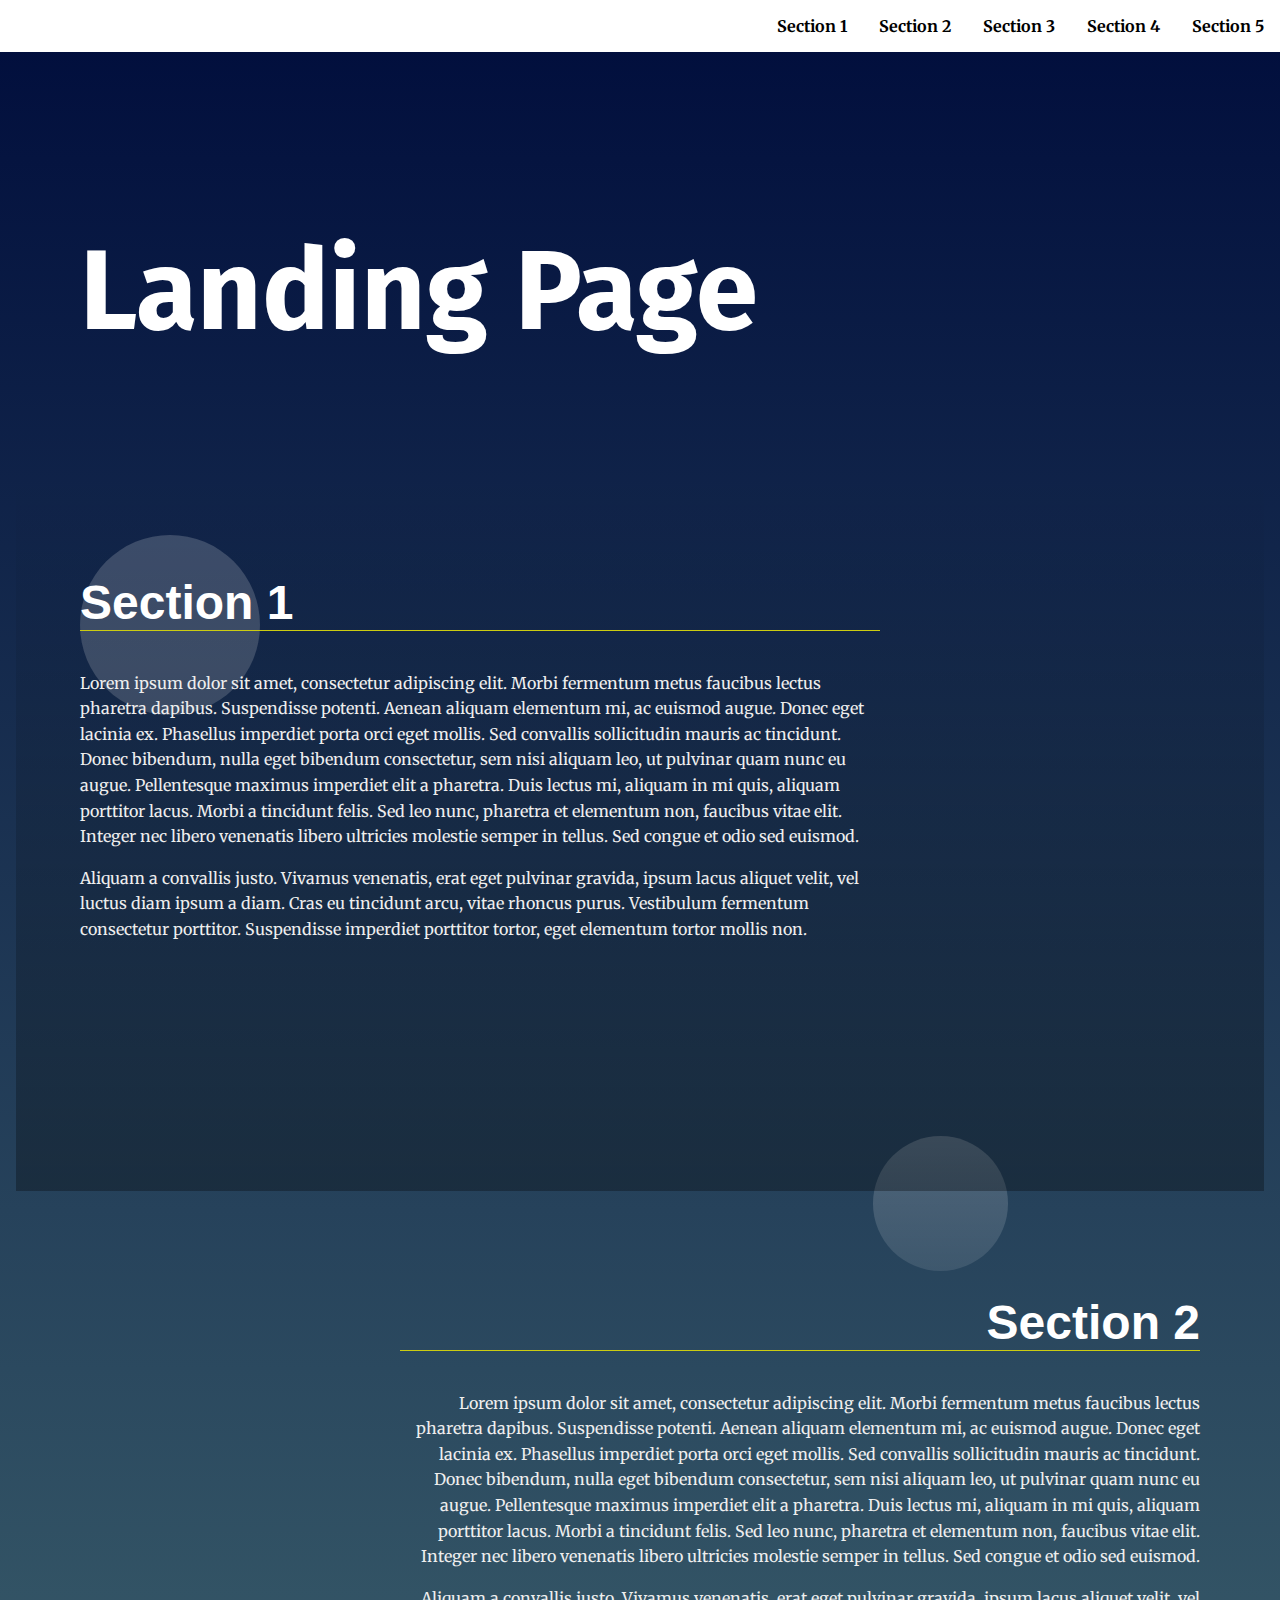
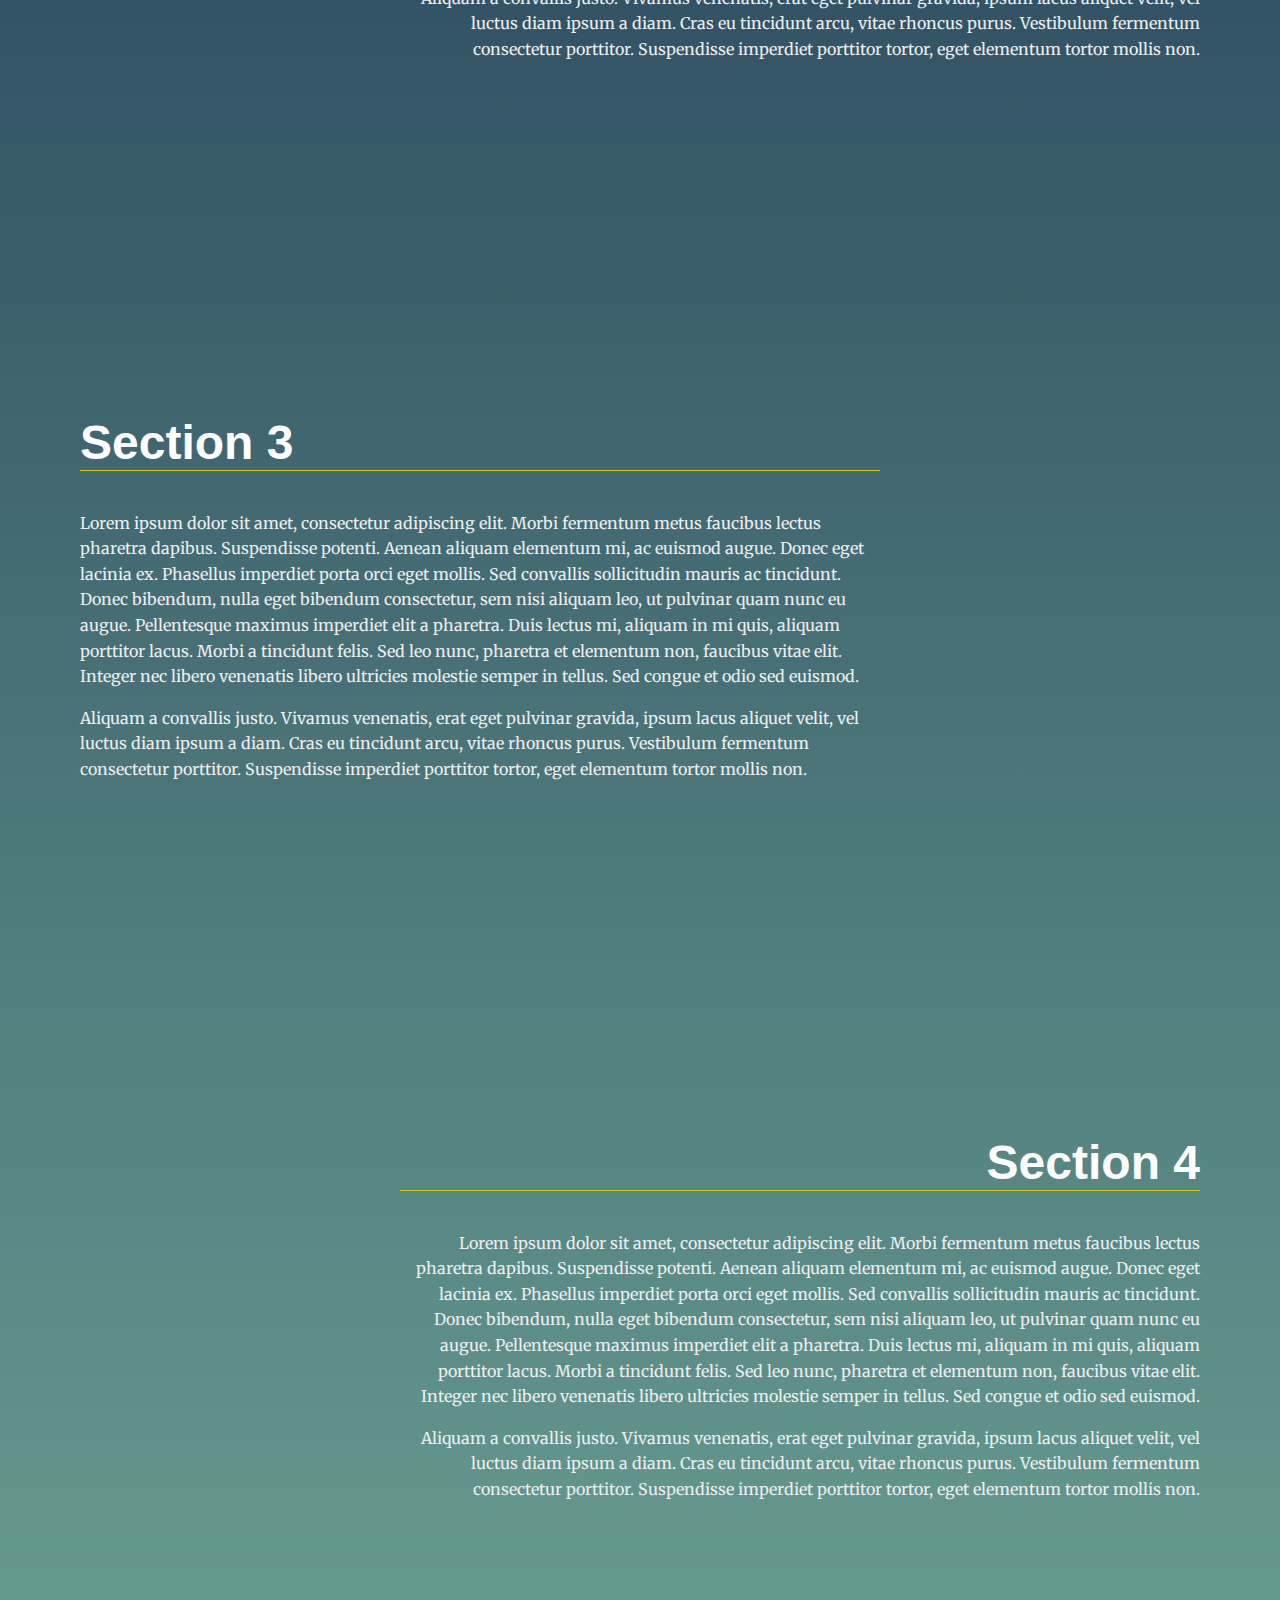
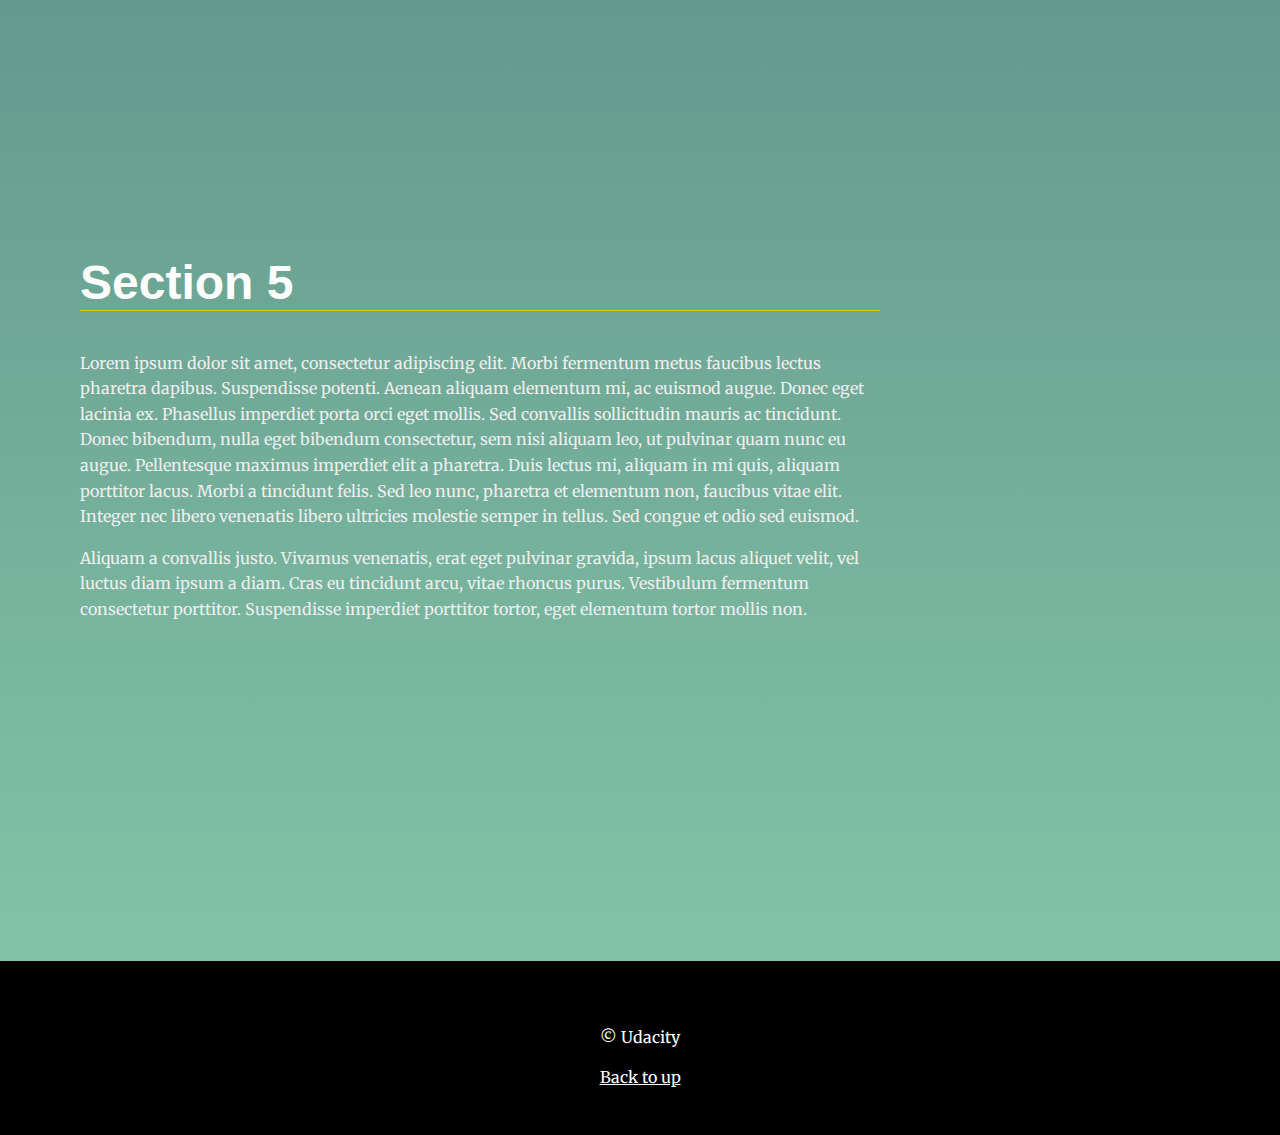
<file: index.html>
<!DOCTYPE html>
<html lang="en">
  <head>
    <meta charset="UTF-8">
    <meta name="viewport" content="width=device-width, initial-scale=1.0">
    <meta http-equiv="X-UA-Compatible" content="ie=edge">
    <title>Manipulating the DOM</title>
    <!-- Load Google Fonts -->
    <link href="https://fonts.googleapis.com/css?family=Fira+Sans:900|Merriweather&display=swap" rel="stylesheet">  
    <!-- Load Styles -->
    <link href="css/styles.css" rel="stylesheet">
  </head>

  <body>
    <!-- HTML Follows BEM naming conventions 
    IDs are only used for sections to connect menu achors to sections -->
    <header class="page__header">
      <nav class="navbar__menu">
        <!-- Navigation starts as empty UL that will be populated with JS -->
        <ul id="navbar__list">
        </ul>
      </nav>
    </header>

    <main>
      <header class="main__hero">
        <h1 >Landing Page </h1>
      </header>
      <!-- Each Section has an ID (used for the anchor) and 
      a data attribute that will populate the li node.
      Adding more sections will automatically populate nav.
      The first section is set to active class by default -->
      <section id="section1" data-nav="Section 1" class="active-section">
        <div class="landing__container">
          <h2> Section 1</h2>
          <p>Lorem ipsum dolor sit amet, consectetur adipiscing elit. Morbi fermentum metus faucibus lectus pharetra dapibus. Suspendisse potenti. Aenean aliquam elementum mi, ac euismod augue. Donec eget lacinia ex. Phasellus imperdiet porta orci eget mollis. Sed convallis sollicitudin mauris ac tincidunt. Donec bibendum, nulla eget bibendum consectetur, sem nisi aliquam leo, ut pulvinar quam nunc eu augue. Pellentesque maximus imperdiet elit a pharetra. Duis lectus mi, aliquam in mi quis, aliquam porttitor lacus. Morbi a tincidunt felis. Sed leo nunc, pharetra et elementum non, faucibus vitae elit. Integer nec libero venenatis libero ultricies molestie semper in tellus. Sed congue et odio sed euismod.</p>

          <p>Aliquam a convallis justo. Vivamus venenatis, erat eget pulvinar gravida, ipsum lacus aliquet velit, vel luctus diam ipsum a diam. Cras eu tincidunt arcu, vitae rhoncus purus. Vestibulum fermentum consectetur porttitor. Suspendisse imperdiet porttitor tortor, eget elementum tortor mollis non.</p>
        </div>
          
      </section>

      <section id="section2" data-nav="Section 2" >
        <div class="landing__container">
          <h2>Section 2</h2>
          <p>Lorem ipsum dolor sit amet, consectetur adipiscing elit. Morbi fermentum metus faucibus lectus pharetra dapibus. Suspendisse potenti. Aenean aliquam elementum mi, ac euismod augue. Donec eget lacinia ex. Phasellus imperdiet porta orci eget mollis. Sed convallis sollicitudin mauris ac tincidunt. Donec bibendum, nulla eget bibendum consectetur, sem nisi aliquam leo, ut pulvinar quam nunc eu augue. Pellentesque maximus imperdiet elit a pharetra. Duis lectus mi, aliquam in mi quis, aliquam porttitor lacus. Morbi a tincidunt felis. Sed leo nunc, pharetra et elementum non, faucibus vitae elit. Integer nec libero venenatis libero ultricies molestie semper in tellus. Sed congue et odio sed euismod.</p>

          <p>Aliquam a convallis justo. Vivamus venenatis, erat eget pulvinar gravida, ipsum lacus aliquet velit, vel luctus diam ipsum a diam. Cras eu tincidunt arcu, vitae rhoncus purus. Vestibulum fermentum consectetur porttitor. Suspendisse imperdiet porttitor tortor, eget elementum tortor mollis non.</p>
        </div>
      </section>

      <section id="section3" data-nav="Section 3">
        <div class="landing__container">
          <h2>Section 3</h2>
          <p>Lorem ipsum dolor sit amet, consectetur adipiscing elit. Morbi fermentum metus faucibus lectus pharetra dapibus. Suspendisse potenti. Aenean aliquam elementum mi, ac euismod augue. Donec eget lacinia ex. Phasellus imperdiet porta orci eget mollis. Sed convallis sollicitudin mauris ac tincidunt. Donec bibendum, nulla eget bibendum consectetur, sem nisi aliquam leo, ut pulvinar quam nunc eu augue. Pellentesque maximus imperdiet elit a pharetra. Duis lectus mi, aliquam in mi quis, aliquam porttitor lacus. Morbi a tincidunt felis. Sed leo nunc, pharetra et elementum non, faucibus vitae elit. Integer nec libero venenatis libero ultricies molestie semper in tellus. Sed congue et odio sed euismod.</p>

          <p>Aliquam a convallis justo. Vivamus venenatis, erat eget pulvinar gravida, ipsum lacus aliquet velit, vel luctus diam ipsum a diam. Cras eu tincidunt arcu, vitae rhoncus purus. Vestibulum fermentum consectetur porttitor. Suspendisse imperdiet porttitor tortor, eget elementum tortor mollis non.</p>
        </div>
      </section>

      <section id="section4" data-nav="Section 4">
        <div class="landing__container">
          <h2>Section 4</h2>
          <p>Lorem ipsum dolor sit amet, consectetur adipiscing elit. Morbi fermentum metus faucibus lectus pharetra dapibus. Suspendisse potenti. Aenean aliquam elementum mi, ac euismod augue. Donec eget lacinia ex. Phasellus imperdiet porta orci eget mollis. Sed convallis sollicitudin mauris ac tincidunt. Donec bibendum, nulla eget bibendum consectetur, sem nisi aliquam leo, ut pulvinar quam nunc eu augue. Pellentesque maximus imperdiet elit a pharetra. Duis lectus mi, aliquam in mi quis, aliquam porttitor lacus. Morbi a tincidunt felis. Sed leo nunc, pharetra et elementum non, faucibus vitae elit. Integer nec libero venenatis libero ultricies molestie semper in tellus. Sed congue et odio sed euismod.</p>

          <p>Aliquam a convallis justo. Vivamus venenatis, erat eget pulvinar gravida, ipsum lacus aliquet velit, vel luctus diam ipsum a diam. Cras eu tincidunt arcu, vitae rhoncus purus. Vestibulum fermentum consectetur porttitor. Suspendisse imperdiet porttitor tortor, eget elementum tortor mollis non.</p>
        </div>
      </section>

      <section id="section5" data-nav="Section 5">
        <div class="landing__container">
          <h2 >Section 5</h2>
          <p>Lorem ipsum dolor sit amet, consectetur adipiscing elit. Morbi fermentum metus faucibus lectus pharetra dapibus. Suspendisse potenti. Aenean aliquam elementum mi, ac euismod augue. Donec eget lacinia ex. Phasellus imperdiet porta orci eget mollis. Sed convallis sollicitudin mauris ac tincidunt. Donec bibendum, nulla eget bibendum consectetur, sem nisi aliquam leo, ut pulvinar quam nunc eu augue. Pellentesque maximus imperdiet elit a pharetra. Duis lectus mi, aliquam in mi quis, aliquam porttitor lacus. Morbi a tincidunt felis. Sed leo nunc, pharetra et elementum non, faucibus vitae elit. Integer nec libero venenatis libero ultricies molestie semper in tellus. Sed congue et odio sed euismod.</p>

          <p>Aliquam a convallis justo. Vivamus venenatis, erat eget pulvinar gravida, ipsum lacus aliquet velit, vel luctus diam ipsum a diam. Cras eu tincidunt arcu, vitae rhoncus purus. Vestibulum fermentum consectetur porttitor. Suspendisse imperdiet porttitor tortor, eget elementum tortor mollis non.</p>
        </div>
      </section>
    </main>
    
    <footer class="page__footer">
      <p>&copy Udacity</p>
      <a id="scroll_to_up" >Back to up</a>
    </footer>

    <!-- Load Scripts-->
    <script src="js/app.js"></script>
  </body>
</html>
</file>
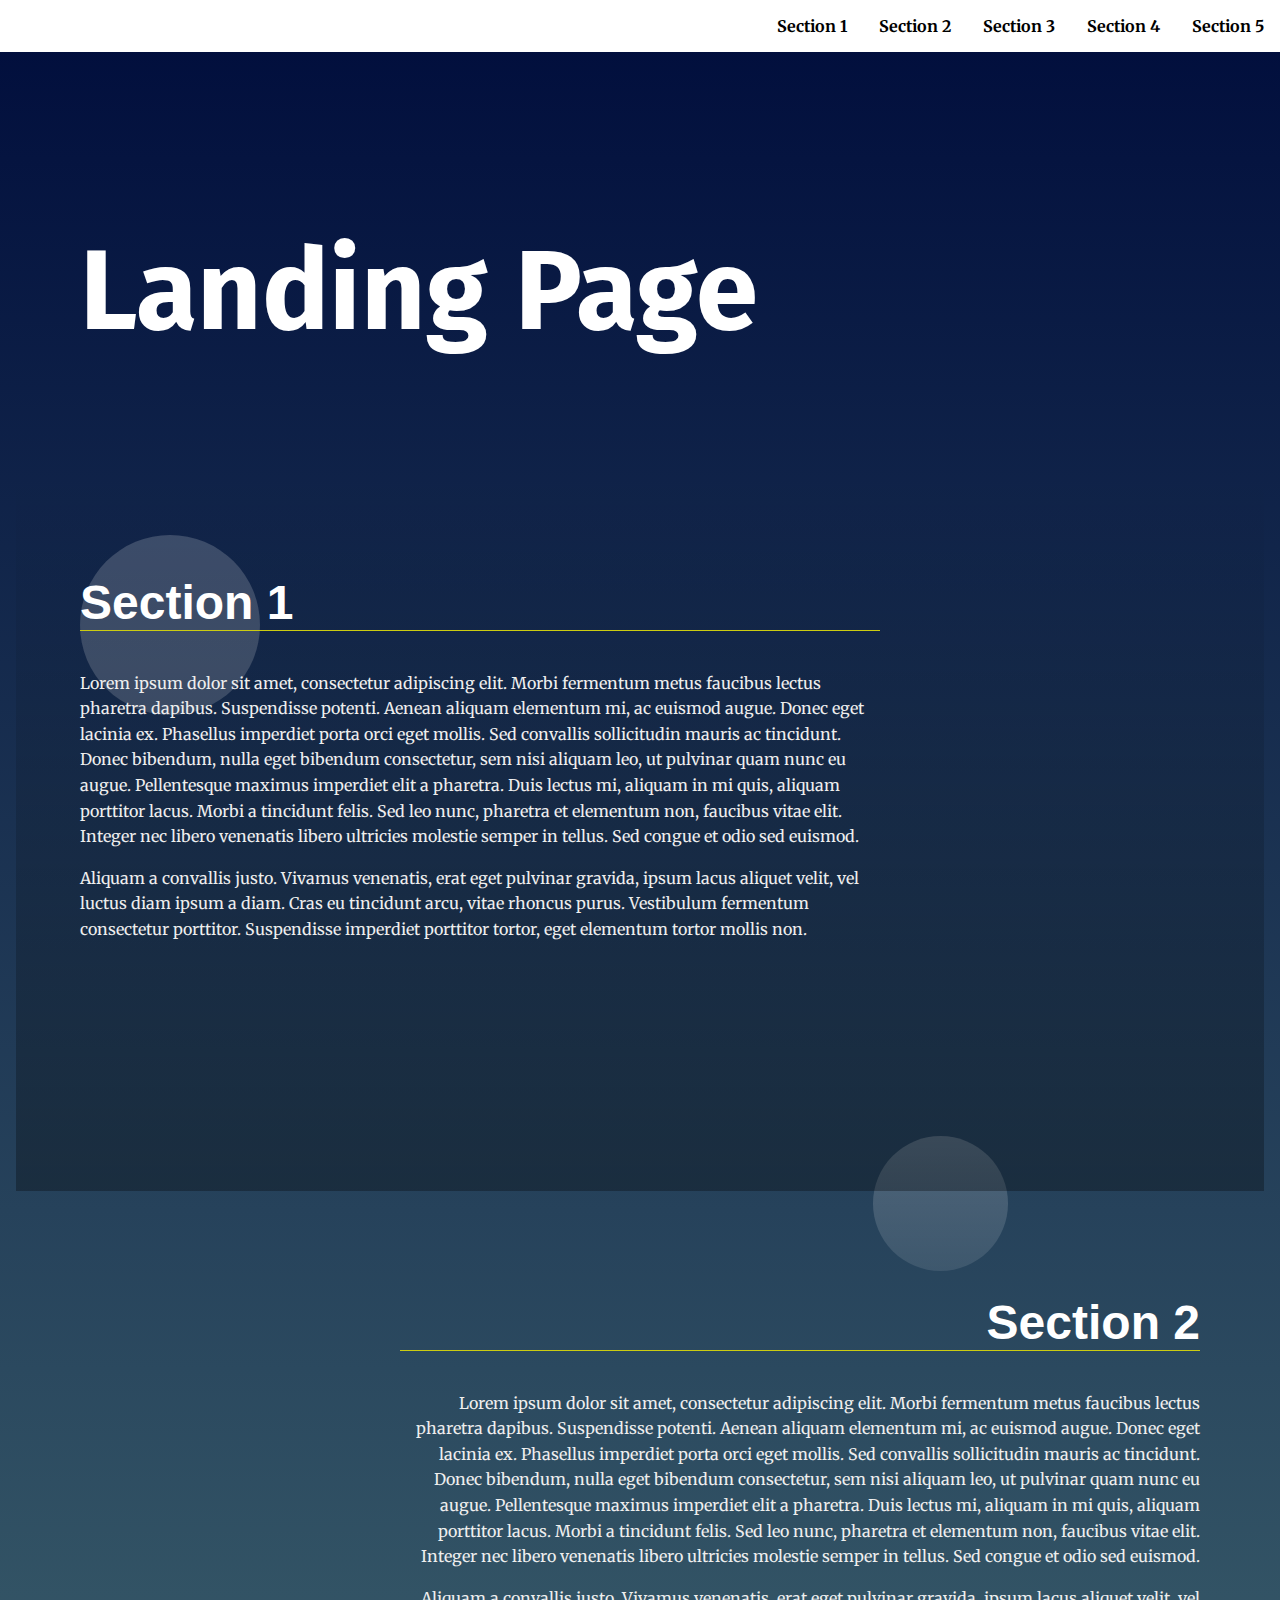
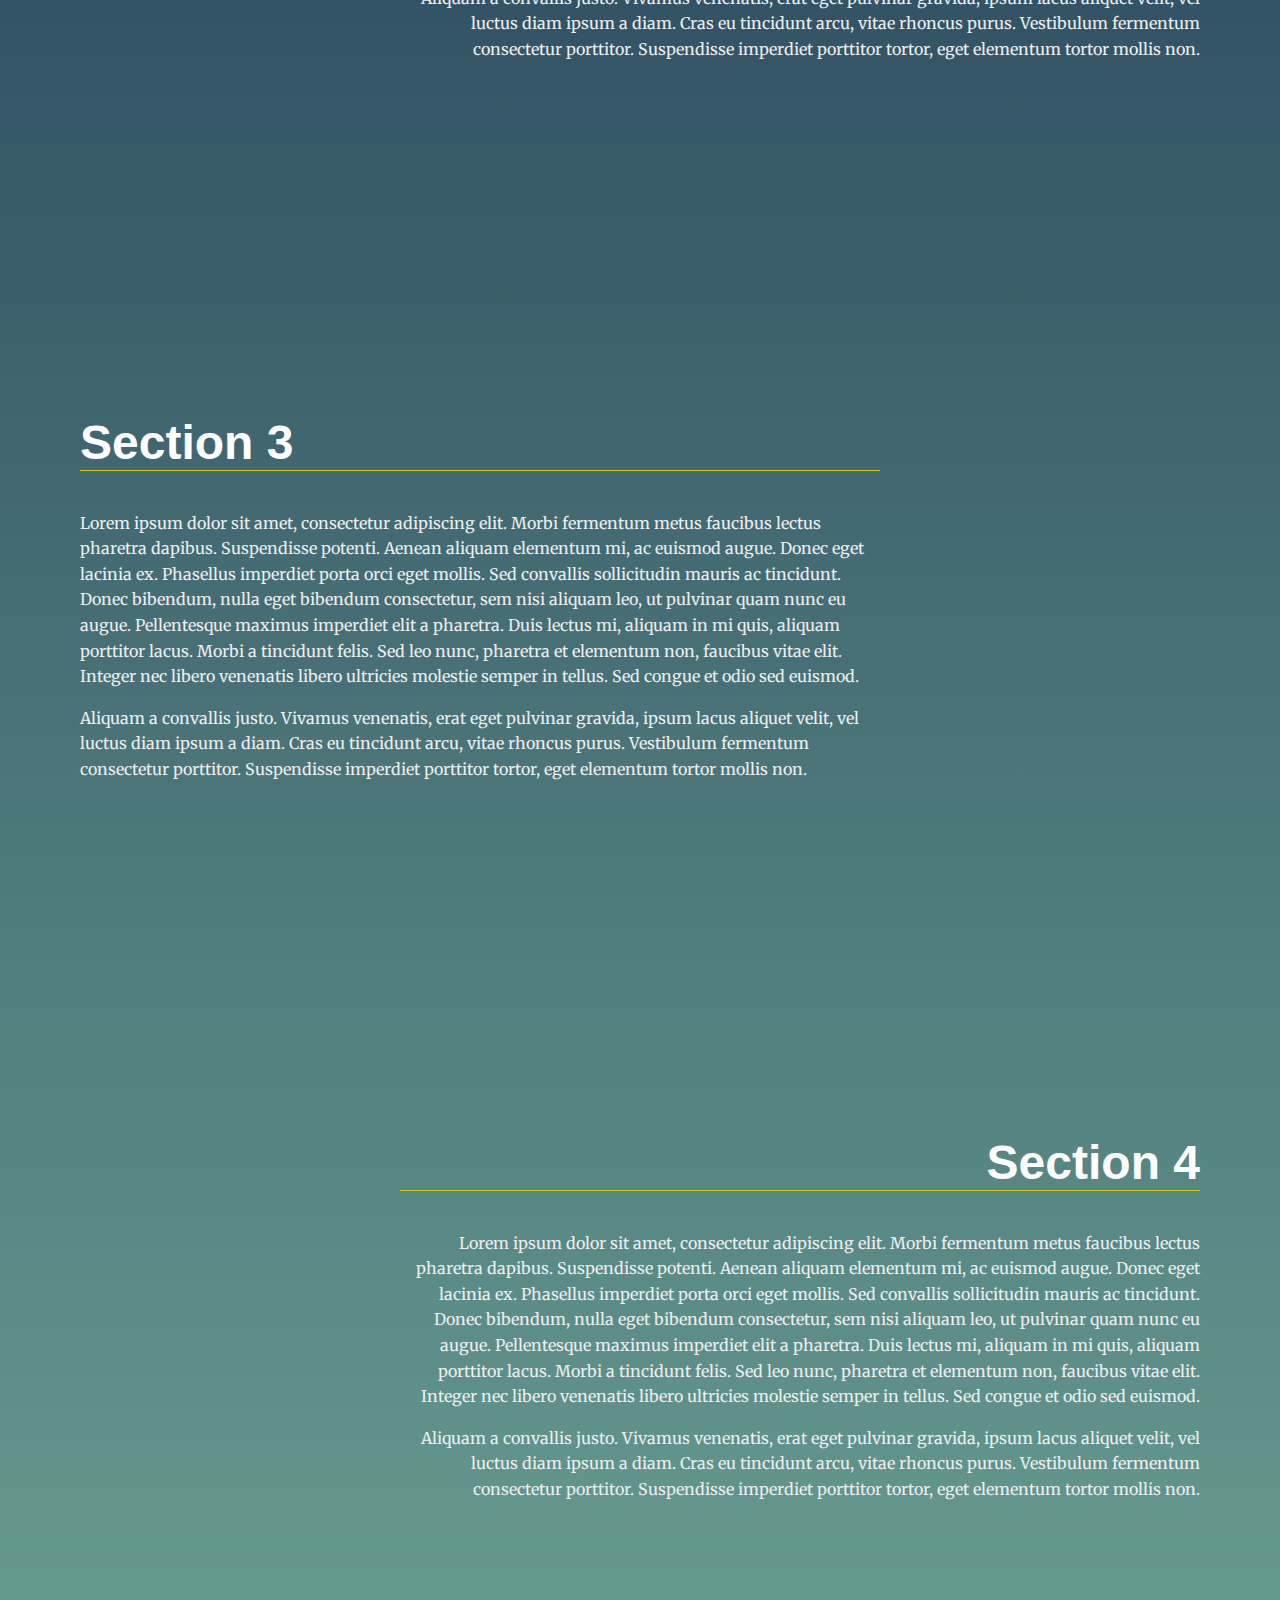
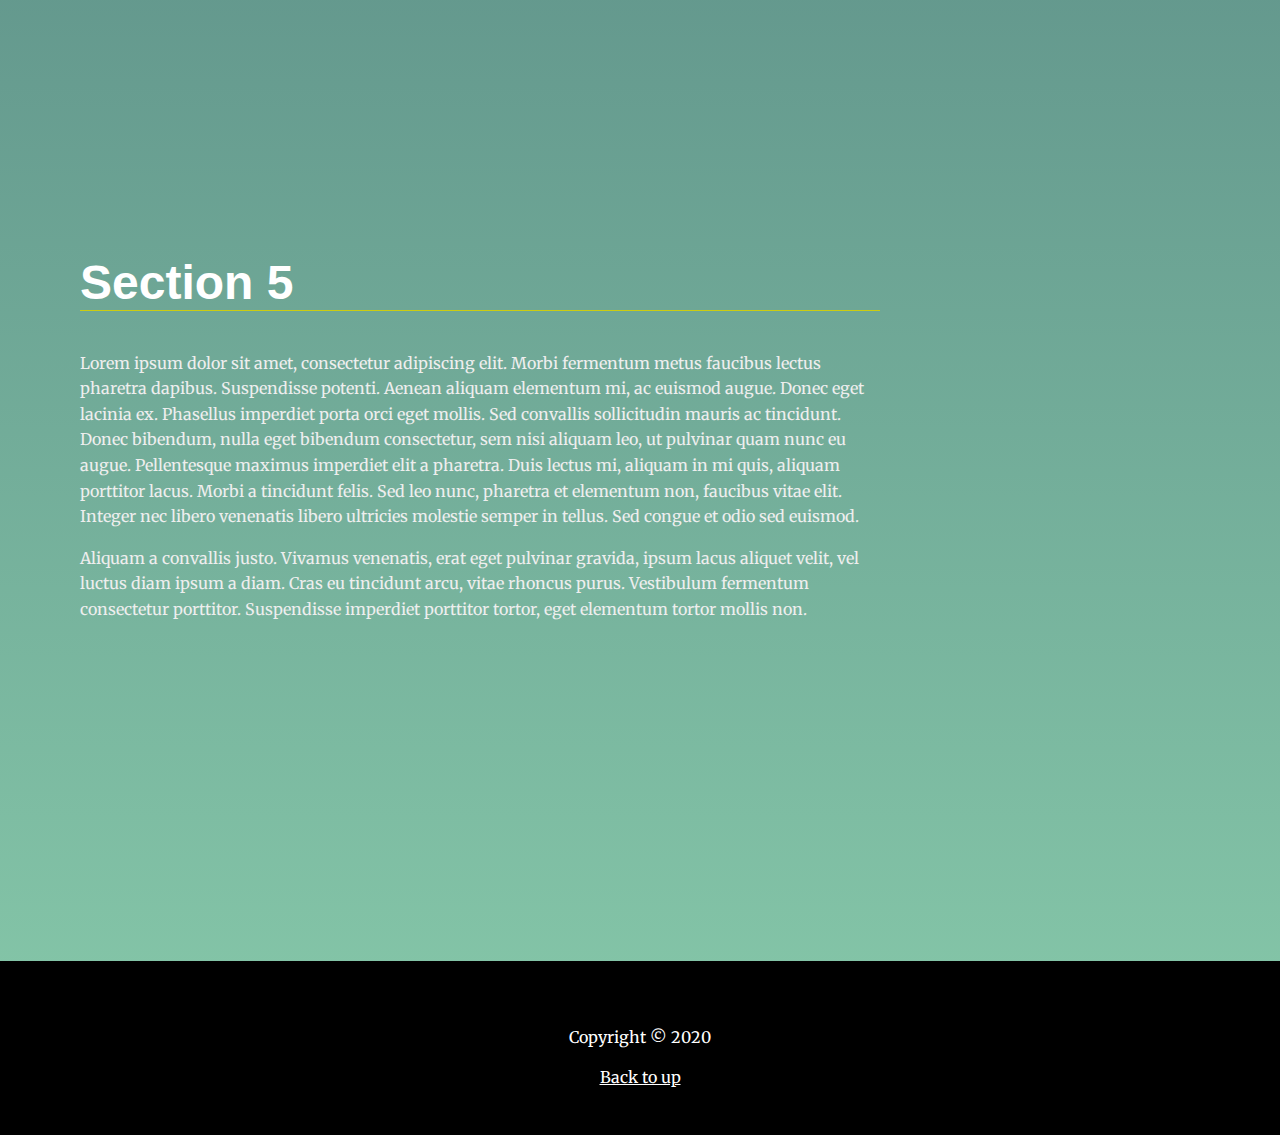
<file: home.html>
<!DOCTYPE html>
<html lang="en">
  <head>
    <meta charset="UTF-8">
    <meta name="viewport" content="width=device-width, initial-scale=1.0">
    <meta http-equiv="X-UA-Compatible" content="ie=edge">
    <title>Landing Page</title>
    <!-- Icon link -->
    <link rel="icon" type="image/png" href="favicon.png" />
    <!-- Load Google Fonts -->
    <link href="https://fonts.googleapis.com/css?family=Fira+Sans:900|Merriweather&display=swap" rel="stylesheet">  
    <!-- Load Styles -->
    <link href="css/styles.css" rel="stylesheet">
  </head>

  <body>
    <!-- HTML Follows BEM naming conventions 
    IDs are only used for sections to connect menu achors to sections -->
    <header class="page__header">
      <nav class="navbar__menu">
        <!-- Navigation starts as empty UL that will be populated with JS -->
        <ul id="navbar__list">
        </ul>
      </nav>
    </header>

    <main>
      <header class="main__hero">
        <h1 >Landing Page </h1>
      </header>
      <!-- Each Section has an ID (used for the anchor) and 
      a data attribute that will populate the li node.
      Adding more sections will automatically populate nav.
      The first section is set to active class by default -->
      <section id="section1" data-nav="Section 1" class="active-section">
        <div class="landing__container">
          <h2> Section 1</h2>
          <p>Lorem ipsum dolor sit amet, consectetur adipiscing elit. Morbi fermentum metus faucibus lectus pharetra dapibus. Suspendisse potenti. Aenean aliquam elementum mi, ac euismod augue. Donec eget lacinia ex. Phasellus imperdiet porta orci eget mollis. Sed convallis sollicitudin mauris ac tincidunt. Donec bibendum, nulla eget bibendum consectetur, sem nisi aliquam leo, ut pulvinar quam nunc eu augue. Pellentesque maximus imperdiet elit a pharetra. Duis lectus mi, aliquam in mi quis, aliquam porttitor lacus. Morbi a tincidunt felis. Sed leo nunc, pharetra et elementum non, faucibus vitae elit. Integer nec libero venenatis libero ultricies molestie semper in tellus. Sed congue et odio sed euismod.</p>

          <p>Aliquam a convallis justo. Vivamus venenatis, erat eget pulvinar gravida, ipsum lacus aliquet velit, vel luctus diam ipsum a diam. Cras eu tincidunt arcu, vitae rhoncus purus. Vestibulum fermentum consectetur porttitor. Suspendisse imperdiet porttitor tortor, eget elementum tortor mollis non.</p>
        </div>
          
      </section>

      <section id="section2" data-nav="Section 2" >
        <div class="landing__container">
          <h2>Section 2</h2>
          <p>Lorem ipsum dolor sit amet, consectetur adipiscing elit. Morbi fermentum metus faucibus lectus pharetra dapibus. Suspendisse potenti. Aenean aliquam elementum mi, ac euismod augue. Donec eget lacinia ex. Phasellus imperdiet porta orci eget mollis. Sed convallis sollicitudin mauris ac tincidunt. Donec bibendum, nulla eget bibendum consectetur, sem nisi aliquam leo, ut pulvinar quam nunc eu augue. Pellentesque maximus imperdiet elit a pharetra. Duis lectus mi, aliquam in mi quis, aliquam porttitor lacus. Morbi a tincidunt felis. Sed leo nunc, pharetra et elementum non, faucibus vitae elit. Integer nec libero venenatis libero ultricies molestie semper in tellus. Sed congue et odio sed euismod.</p>

          <p>Aliquam a convallis justo. Vivamus venenatis, erat eget pulvinar gravida, ipsum lacus aliquet velit, vel luctus diam ipsum a diam. Cras eu tincidunt arcu, vitae rhoncus purus. Vestibulum fermentum consectetur porttitor. Suspendisse imperdiet porttitor tortor, eget elementum tortor mollis non.</p>
        </div>
      </section>

      <section id="section3" data-nav="Section 3">
        <div class="landing__container">
          <h2>Section 3</h2>
          <p>Lorem ipsum dolor sit amet, consectetur adipiscing elit. Morbi fermentum metus faucibus lectus pharetra dapibus. Suspendisse potenti. Aenean aliquam elementum mi, ac euismod augue. Donec eget lacinia ex. Phasellus imperdiet porta orci eget mollis. Sed convallis sollicitudin mauris ac tincidunt. Donec bibendum, nulla eget bibendum consectetur, sem nisi aliquam leo, ut pulvinar quam nunc eu augue. Pellentesque maximus imperdiet elit a pharetra. Duis lectus mi, aliquam in mi quis, aliquam porttitor lacus. Morbi a tincidunt felis. Sed leo nunc, pharetra et elementum non, faucibus vitae elit. Integer nec libero venenatis libero ultricies molestie semper in tellus. Sed congue et odio sed euismod.</p>

          <p>Aliquam a convallis justo. Vivamus venenatis, erat eget pulvinar gravida, ipsum lacus aliquet velit, vel luctus diam ipsum a diam. Cras eu tincidunt arcu, vitae rhoncus purus. Vestibulum fermentum consectetur porttitor. Suspendisse imperdiet porttitor tortor, eget elementum tortor mollis non.</p>
        </div>
      </section>

      <section id="section4" data-nav="Section 4">
        <div class="landing__container">
          <h2>Section 4</h2>
          <p>Lorem ipsum dolor sit amet, consectetur adipiscing elit. Morbi fermentum metus faucibus lectus pharetra dapibus. Suspendisse potenti. Aenean aliquam elementum mi, ac euismod augue. Donec eget lacinia ex. Phasellus imperdiet porta orci eget mollis. Sed convallis sollicitudin mauris ac tincidunt. Donec bibendum, nulla eget bibendum consectetur, sem nisi aliquam leo, ut pulvinar quam nunc eu augue. Pellentesque maximus imperdiet elit a pharetra. Duis lectus mi, aliquam in mi quis, aliquam porttitor lacus. Morbi a tincidunt felis. Sed leo nunc, pharetra et elementum non, faucibus vitae elit. Integer nec libero venenatis libero ultricies molestie semper in tellus. Sed congue et odio sed euismod.</p>

          <p>Aliquam a convallis justo. Vivamus venenatis, erat eget pulvinar gravida, ipsum lacus aliquet velit, vel luctus diam ipsum a diam. Cras eu tincidunt arcu, vitae rhoncus purus. Vestibulum fermentum consectetur porttitor. Suspendisse imperdiet porttitor tortor, eget elementum tortor mollis non.</p>
        </div>
      </section>

      <section id="section5" data-nav="Section 5">
        <div class="landing__container">
          <h2 >Section 5</h2>
          <p>Lorem ipsum dolor sit amet, consectetur adipiscing elit. Morbi fermentum metus faucibus lectus pharetra dapibus. Suspendisse potenti. Aenean aliquam elementum mi, ac euismod augue. Donec eget lacinia ex. Phasellus imperdiet porta orci eget mollis. Sed convallis sollicitudin mauris ac tincidunt. Donec bibendum, nulla eget bibendum consectetur, sem nisi aliquam leo, ut pulvinar quam nunc eu augue. Pellentesque maximus imperdiet elit a pharetra. Duis lectus mi, aliquam in mi quis, aliquam porttitor lacus. Morbi a tincidunt felis. Sed leo nunc, pharetra et elementum non, faucibus vitae elit. Integer nec libero venenatis libero ultricies molestie semper in tellus. Sed congue et odio sed euismod.</p>

          <p>Aliquam a convallis justo. Vivamus venenatis, erat eget pulvinar gravida, ipsum lacus aliquet velit, vel luctus diam ipsum a diam. Cras eu tincidunt arcu, vitae rhoncus purus. Vestibulum fermentum consectetur porttitor. Suspendisse imperdiet porttitor tortor, eget elementum tortor mollis non.</p>
        </div>
      </section>
    </main>
    
    <footer class="page__footer">
      <p>Copyright &copy 2020</p>
      <a id="scroll_to_up" >Back to up</a>
    </footer>

    <!-- Load Scripts-->
    <script src="js/app.js"></script>
  </body>
</html>
</file>
<file: css/styles.css>
/*
 *
 * CSS written based on SMACSS architecture.
 * To learn more, visit: http://smacss.com/
 * 
 * For simplicity, no reset or normalize is added. 
 * To learn more, visit: https://css-tricks.com/reboot-resets-reasoning/
 *
*/
html {
  scroll-behavior: smooth;
}

/* ---- Base Rules ---- */
body {
    background: rgb(136,203,171);
    background: linear-gradient(0deg, rgba(136,203,171,1) 0%, rgba(0,13,60,1) 100%);
    margin: 0;
    font-family: 'Merriweather', serif;
    color: #fff;
}


/* Typeography General*/
h1 {
    font-family: 'Fira Sans', sans-serif;
    font-size: 3em;
    margin: 2em 1rem;
}

@media only screen and (min-width: 35em){
    h1 {
        font-size: 7em;
        margin: 2em 4rem 1em;
    }
}

h2 {
    border-bottom: 1px solid #cc1;
    font-family: 'Oxygen', Sans-Serif;
    font-size: 3em;
    color: #fff;
}

h2:hover {
    color: #ffe4c4;
}


p {
    line-height: 1.6em;
    color: #eee;
}

/* ---- Layout Rules ---- */
main {
    margin: 10vh 1em 10vh;
}

.main-hero {
    min-height: 40vh;
    padding-top: 3em;
}

section {
    position: relative;
    min-height: 80vh;
}


/* ---- Module Rules ---- */

/* Navigation Styles*/
.navbar__menu ul {
    padding-left: 0;
    margin: 0;
    text-align: right;
}

.navbar__menu li {
    display: inline-block; 
}

.navbar__menu .menu__link {
    display: block;
    padding: 1em;
    font-weight: bold;
    text-decoration: none;
    color: #000;
}

.navbar__menu .menu__link:hover {
    background: #333;
    color: #fff;
    transition: ease 0.3s all;
}
.navbar__menu .active-link {
    background: #333;
    color: #fff;
    transition: ease 0.3s all; 
}

.show-navbar {
  transform: translateY(0);
  transition: transform 0.1s;
}

.hide-navbar { 
  transform: translateY(-30rem);
  transition: transform 2s;
}



/* Header Styles */
.page__header {
    background: #fff;
    position: fixed;
    top: 0;
    width: 100%;
    z-index: 5;
}

/* Footer Styles */
.page__footer {
    background: #000;
    padding: 3em;
    color: #fff;
    text-align: center;
}

.page__footer p{
    color: #fff;
}
.page__footer a{
    color: #fff;
    text-decoration: underline;
    cursor: pointer;
}

/* ---- Theme Rules ---- */
/* Landing Container Styles */
.landing__container {
    padding: 1em;
    text-align: left;
}

@media only screen and (min-width: 35em){
    .landing__container {
        max-width: 50em;
        padding: 4em;
    }
}

section:nth-of-type(even) .landing__container {
    margin-right: 0;
    margin-left: auto;
    text-align: right; 
}

/* Background Circles */
/* Note that background circles are created with psuedo elements before and after */
/* Circles appear to be random do to use of :nth-of-type psuedo class */
section:nth-of-type(odd) .landing__container::before {
    content: '';
    background: rgba(255, 255, 255, 0.187);
    position: absolute;
    z-index: -5;
    width: 20vh;
    height: 20vh;
    border-radius: 50%;
    opacity: 0;
    transition: ease 0.5s all;
}

section:nth-of-type(even) .landing__container::before {
    content: '';
    background: rgb(255,255,255);
    background: linear-gradient(0deg, rgba(255,255,255,.1) 0%, rgba(255,255,255,.2) 100%);
    position: absolute;
    top: 3em;
    right: 3em;
    z-index: -5;
    width: 10vh;
    height: 10vh;
    border-radius: 50%;
    opacity: 0;
    transition: ease 0.5s all;
}

section:nth-of-type(3n) .landing__container::after {
    content: '';
    background: rgb(255,255,255);
    background: linear-gradient(0deg, rgba(255,255,255,.1) 0%, rgba(255,255,255,.2) 100%);
    position: absolute;
    right: 0;
    bottom: 0;
    z-index: -5;
    width: 10vh;
    height: 10vh;
    border-radius: 50%;
    opacity: 0;
    transition: ease 0.5s all;
}

section:nth-of-type(3n + 1) .landing__container::after {
    content: '';
    background: rgb(255,255,255);
    background: linear-gradient(0deg, rgba(255,255,255,.1) 0%, rgba(255,255,255,.2) 100%);
    position: absolute;
    right: 20vw;
    bottom: -5em;
    z-index: -5;
    width: 15vh;
    height: 15vh;
    border-radius: 50%;
    opacity: 0;
    transition: ease 0.5s all;
}


/* ---- Theme State Rules ---- */
/* Section Active Styles */
/* Note: your-active-class class is applied through javascript. You should update the class here and in the index.html to what you set in your javascript file.  */
section.active-section {
    background: rgb(0, 0, 0);
    background: linear-gradient(0deg, rgba(0, 0, 0, 0.3) 0%, rgba(0, 0, 0, 0) 100%);
}

section.active-section .landing__container::before {
    opacity: 1;
    animation: rotate 4s linear 0s infinite forwards;
}

section.active-section .landing__container::after {
    opacity: 1;
    animation: rotate 5s linear 0s infinite forwards reverse;
}

/* Section Active Styles Keyframe Animations */
@keyframes rotate {
	from {
		transform: rotate(0deg)
		           translate(-1em)
		           rotate(0deg);
	}
	to {
		transform: rotate(360deg)
		           translate(-1em) 
		           rotate(-360deg);
	}
}
</file>
